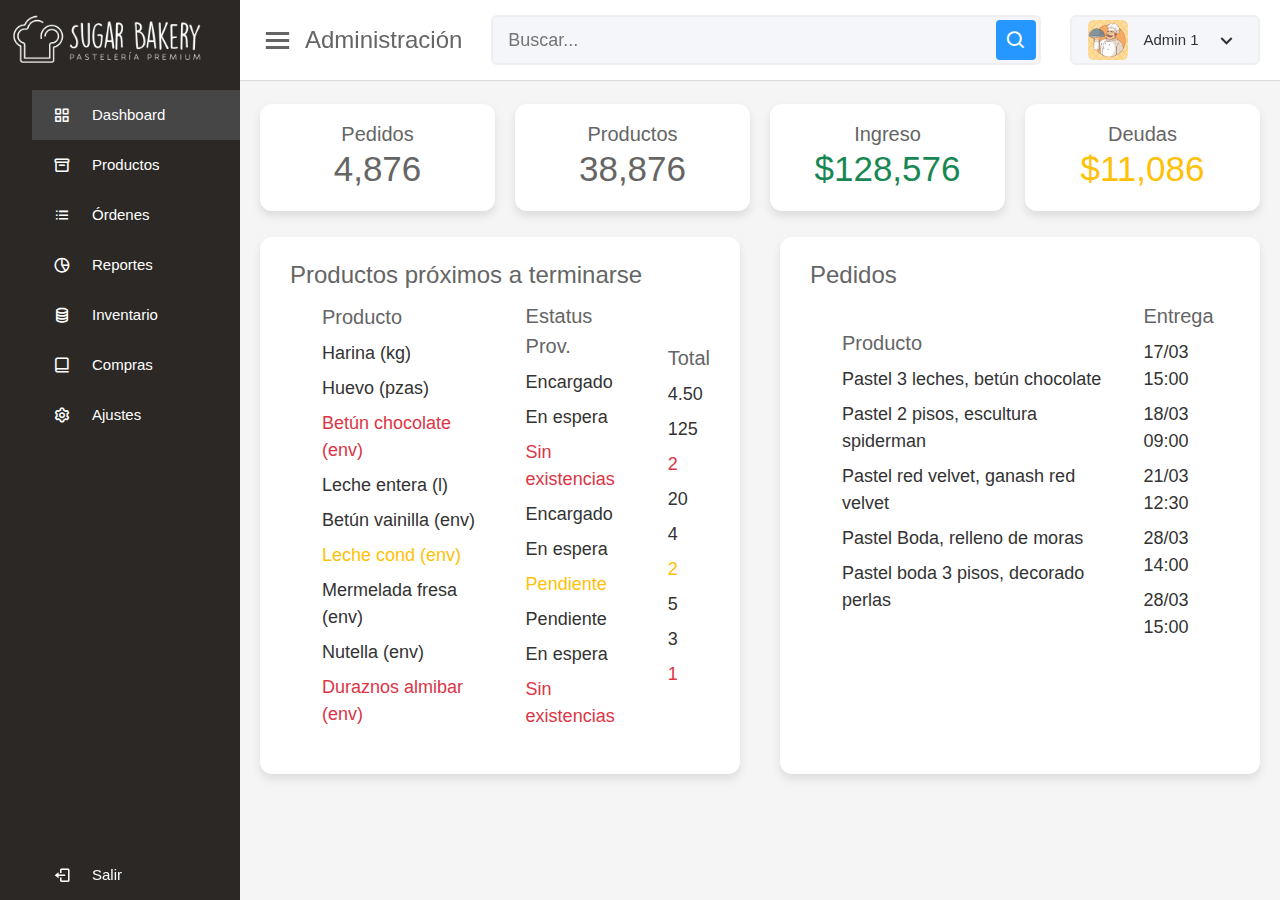
<file: dashboard.html>
<!DOCTYPE html>
<html lang="es" dir="ltr">
  <head>
    <meta charset="UTF-8">
    <meta name="viewport" content="width=device-width, initial-scale=1.0">
    <title>Dashboard Administracion</title>
    <link href="css/bootstrap.min.css" rel="stylesheet">
    <link href="css/style.css" rel="stylesheet">
    
    <!-- Favicon -->
    <link href="Assets/Favicon.png" rel="icon">

    <!-- Icon Font Stylesheet -->
    <link href="https://cdnjs.cloudflare.com/ajax/libs/font-awesome/5.10.0/css/all.min.css" rel="stylesheet">
    <link href="https://cdn.jsdelivr.net/npm/bootstrap-icons@1.4.1/font/bootstrap-icons.css" rel="stylesheet">

    <!-- Google Web Fonts -->
    <link rel="preconnect" href="https://fonts.googleapis.com">
    <link rel="preconnect" href="https://fonts.gstatic.com" crossorigin>
    <link href="https://fonts.googleapis.com/css2?family=Open+Sans:wght@400;600&family=Oswald:wght@500;600;700&family=Pacifico&display=swap" rel="stylesheet"> 

    <!-- Boxicons CDN Link -->
    <link href='https://unpkg.com/boxicons@2.0.7/css/boxicons.min.css' rel='stylesheet'>
    
   </head>
<body>
  <div class="sidebar bg-dark">
    <div class="logo-details">
      <img src="./Assets/SBlogoHorW.png" class="mx-2" alt="Logo Blanco Sugar" width="200px" height="auto">
    </div>
      <ul class="nav-links">
        <li>
          <a href="#" class="active">
            <i class='bx bx-grid-alt' ></i>
            <span class="links_name">Dashboard</span>
          </a>
        </li>
        <li>
          <a href="#">
            <i class='bx bx-box' ></i>
            <span class="links_name">Productos</span>
          </a>
        </li>
        <li>
          <a href="#">
            <i class='bx bx-list-ul' ></i>
            <span class="links_name">Órdenes</span>
          </a>
        </li>
        <li>
          <a href="#">
            <i class='bx bx-pie-chart-alt-2' ></i>
            <span class="links_name">Reportes</span>
          </a>
        </li>
        <li>
          <a href="#">
            <i class='bx bx-coin-stack' ></i>
            <span class="links_name">Inventario</span>
          </a>
        </li>
        <li>
          <a href="#">
            <i class='bx bx-book-alt' ></i>
            <span class="links_name">Compras</span>
          </a>
        </li>
        <li>
          <a href="#">
            <i class='bx bx-cog' ></i>
            <span class="links_name">Ajustes</span>
          </a>
        </li>
        <li class="log_out">
          <a href="#">
            <i class='bx bx-log-out'></i>
            <span class="links_name">Salir</span>
          </a>
        </li>
      </ul>
  </div>
  <section class="home-section">
    <nav>
      <div class="sidebar-button">
        <i class='bx bx-menu sidebarBtn'></i>
        <span class="dashboard">Administración</span>
      </div>
      <div class="search-box">
        <input type="text" placeholder="Buscar...">
        <i class='bx bx-search' ></i>
      </div>
      <div class="profile-details">
        <img src="/Assets/avatar1.jpg" alt="perfil">
        <span class="admin_name">Admin 1</span>
        <i class='bx bx-chevron-down' ></i>
      </div>
    </nav>

    <div class="home-content">
      <div class="overview-boxes">
        <div class="box">
          <div class="right-side">
            <div class="box-topic text-center">Pedidos</div>
            <div class="number">4,876</div>
        
          </div>
        </div>
        <div class="box">
          <div class="right-side">
            <div class="box-topic text-center">Productos</div>
            <div class="number text-center">38,876</div>

          </div>
        
        </div>
        <div class="box">
          <div class="right-side">
            <div class="box-topic text-center">Ingreso</div>
            <div class="number text-success">$128,576</div>
            
          </div>

        </div>
        <div class="box">
          <div class="right-side">
            <div class="box-topic text-center">Deudas</div>
            <div class="number text-warning">$11,086</div>
        
          </div>
        
        </div>
      </div>

      <div class="sales-boxes">
        <div class="recent-sales box">
          <div class="title">Productos próximos a terminarse</div>
          <div class="sales-details">
            <ul class="details">
              <li class="topic">Producto</li>
              <li><a href="#">Harina (kg)</a></li>
              <li><a href="#">Huevo (pzas)</a></li>
              <li><a href="#"class="text-danger">Betún chocolate (env)</a></li>
              <li><a href="#">Leche entera (l)</a></li>
              <li><a href="#">Betún vainilla (env)</a></li>
              <li><a href="#"class="text-warning">Leche cond (env)</a></li>
              <li><a href="#">Mermelada fresa (env)</a></li>
              <li><a href="#">Nutella (env)</a></li>
              <li><a href="#"class="text-danger">Duraznos almibar (env)</a></li>
            </ul>
          <ul class="details">
            <li class="topic">Estatus Prov.</li>
            <li><a href="#">Encargado</a></li>
            <li><a href="#">En espera</a></li>
            <li><a href="#"class="text-danger">Sin existencias</a></li>
            <li><a href="#">Encargado</a></li>
            <li><a href="#">En espera</a></li>
            <li><a href="#"class="text-warning">Pendiente</a></li>
            <li><a href="#">Pendiente</a></li>
            <li><a href="#">En espera</a></li>
            <li><a href="#"class="text-danger">Sin existencias</a></li>
            
          </ul>
          <ul class="details">
            <li class="topic">Total</li>
            <li><a href="#">4.50</a></li>
            <li><a href="#">125</a></li>
            <li><a href="#"class="text-danger">2</a></li>
            <li><a href="#">20</a></li>
            <li><a href="#">4</a></li>
            <li><a href="#"class="text-warning">2</a></li>
            <li><a href="#">5</a></li>
            <li><a href="#">3</a></li>
            <li><a href="#" class="text-danger">1</a></li>
            
          </ul>
          </div>
        </div>
        
        <div class="recent-sales box">
            <div class="title">Pedidos</div>
            <div class="sales-details">
              <ul class="details">
                <li class="topic">Producto</li>
                <li><a href="#">Pastel 3 leches, betún chocolate</a></li>
                <li><a href="#">Pastel 2 pisos, escultura spiderman</a></li>
                <li><a href="#">Pastel red velvet, ganash red velvet</a></li>
                <li><a href="#">Pastel Boda, relleno de moras</a></li>
                <li><a href="#">Pastel boda 3 pisos, decorado perlas</a></li>
                
              </ul>
              <ul class="details">
              <li class="topic">Entrega</li>
              <li><a href="#">17/03 15:00</a></li>
              <li><a href="#">18/03 09:00</a></li>
              <li><a href="#">21/03 12:30</a></li>
              <li><a href="#">28/03 14:00</a></li>
              <li><a href="#">28/03 15:00</a></li>
            
            </ul>
            
            </div>
          </div>

      </div>
    </div>
  </section>

  <script>
   let sidebar = document.querySelector(".sidebar");
let sidebarBtn = document.querySelector(".sidebarBtn");
sidebarBtn.onclick = function() {
  sidebar.classList.toggle("active");
  if(sidebar.classList.contains("active")){
  sidebarBtn.classList.replace("bx-menu" ,"bx-menu-alt-right");
}else
  sidebarBtn.classList.replace("bx-menu-alt-right", "bx-menu");
}
 </script>

</body>
</html>
</file>
<file: css/style.css>
:root {
    --primary: #ffa2d1;
    --secondary: #FAF3EB;
    --light: #FFFFFF;
    --dark: #2B2825;
}

.font-secondary {
    font-family: 'Pacifico', cursive;
}

h1,
h2,
.font-weight-bold {
    font-weight: 700 !important;
}

h3,
h4,
.font-weight-semi-bold {
    font-weight: 600 !important;
}

h5,
h6,
.font-weight-medium {
    font-weight: 500 !important;
}

.btn {
    font-family: 'Oswald', sans-serif;
    font-weight: 600;
    transition: .5s;
}

.btn-primary {
    color: #FFFFFF;
}

.border-inner {
    position: relative;
}

.border-inner * {
    position: relative;
    z-index: 1;
}

.border-inner::before {
    position: absolute;
    content: "";
    top: 10px;
    right: 10px;
    bottom: 10px;
    left: 10px;
    background: none;
    border: 1px solid var(--light);
    z-index: 0;
}

.btn-square {
    width: 40px;
    height: 40px;
}

.btn-sm-square {
    width: 30px;
    height: 30px;
}

.btn-lg-square {
    width: 50px;
    height: 50px;
}

.btn-square,
.btn-sm-square,
.btn-lg-square {
    padding-left: 0;
    padding-right: 0;
    text-align: center;
}

.back-to-top {
    position: fixed;
    display: none;
    right: 30px;
    bottom: 0;
    border-radius: 0;
    z-index: 99;
}

.navbar-dark .navbar-nav .nav-link {
    font-family: 'Oswald', sans-serif;
    padding: 30px 15px;
    font-size: 18px;
    font-weight: 500;
    text-transform: uppercase;
    color: var(--light);
    outline: none;
    transition: .5s;
}

.sticky-top.navbar-dark .navbar-nav .nav-link {
    padding: 20px 15px;
}

.navbar-dark .navbar-nav .nav-link:hover,
.navbar-dark .navbar-nav .nav-link.active {
    color: var(--primary);
}

@media (max-width: 991.98px) {
    .navbar-dark .navbar-nav .nav-link  {
        padding: 10px 0;
    }
}

.hero-header {
    background: url(../Assets/hero.jpg) top right no-repeat;
    background-size: cover;
}


@keyframes pulse-border {
    0% {
        transform: translateX(-50%) translateY(-50%) translateZ(0) scale(1);
        opacity: 1;
    }

    100% {
        transform: translateX(-50%) translateY(-50%) translateZ(0) scale(2);
        opacity: 0;
    }
}


.section-title::before {
    position: absolute;
    content: "";
    width: 60px;
    height: 10px;
    left: 50%;
    bottom: 0;
    margin-left: -30px;
    background: var(--primary);
}

.section-title::after {
    position: absolute;
    content: "";
    width: 180px;
    height: 2px;
    left: 50%;
    bottom: 4px;
    margin-left: -90px;
    background: var(--primary);
}

.service::after {
    position: absolute;
    content: "";
    width: 100%;
    height: calc(100% - 45px);
    top: 135px;
    left: 0;
    background: linear-gradient(rgba(43, 43, 43, 0.9), rgba(27, 27, 27, 0.9)), url(../Assets/offer.jpg) center center no-repeat;
    background-size: cover;
    z-index: -1;
}

.contact::after {
    position: absolute;
    content: "";
    width: 100%;
    height: calc(100% - 45px);
    top: 135px;
    left: 0;
    background: linear-gradient(rgba(18, 39, 87, 0.95), rgba(11, 26, 44, 0.95)), url(https://images.pexels.com/photos/873653/pexels-photo-873653.jpeg) center center no-repeat;
    background-size: cover;
    z-index: -1;
}

.contact::after {
    /* background: linear-gradient(rgba(43, 40, 37, .5), rgba(43, 40, 37, .5)), url(../Assets/bg.jpg) center center no-repeat; */
    background-size: cover;
}

.bg-offer {
    background: linear-gradient(rgba(43, 40, 37, .9), rgba(43, 40, 37, .9)), url(../Assets/offer.jpg) center center no-repeat;
    background-size: cover;
}

.gallery-item img {
    transition: .5s;
}

.gallery-item:hover img {
    transform: scale(1.1);
    filter: blur(5px)
}

.gallery-item .gallery-overlay {
    transition: .5s;
    opacity: 0;
}

.gallery-item:hover .gallery-overlay {
    opacity: 1;
}


.bg-img {
    background: linear-gradient(rgba(43, 40, 37, .5), rgba(43, 40, 37, .5)), url(../Assets/bg.jpg) center center no-repeat;
    background-size: cover;
}

.topnav-primary {
    background-color: #fcf6e6;
}

.imgfit {
object-fit: cover;
width: 500px;
height:300px;
}

/* Dashboard */
/* Googlefont Poppins CDN Link */
@import url('https://fonts.googleapis.com/css2?family=Poppins:wght@200;300;400;500;600;700&display=swap');
*{
  margin: 0;
  padding: 0;
  box-sizing: border-box;
  font-family: 'Poppins', sans-serif;
}
.sidebar{
  position: fixed;
  height: 100%;
  width: 240px;
  background: #1f1f1f;
  transition: all 0.5s ease;
}
.sidebar.active{
  width: 60px;
}
.sidebar .logo-details{
  height: 80px;
  display: flex;
  align-items: center;
}
.sidebar .logo-details i{
  font-size: 28px;
  font-weight: 500;
  color: #fff;
  min-width: 60px;
  text-align: center
}
.sidebar .logo-details .logo_name{
  color: #fff;
  font-size: 24px;
  font-weight: 500;
}
.sidebar .nav-links{
  margin-top: 10px;
}
.sidebar .nav-links li{
  position: relative;
  list-style: none;
  height: 50px;
}
.sidebar .nav-links li a{
  height: 100%;
  width: 100%;
  display: flex;
  align-items: center;
  text-decoration: none;
  transition: all 0.4s ease;
}
.sidebar .nav-links li a.active{
  background: #464646;
}
.sidebar .nav-links li a:hover{
  background: #ff6b9c;
}
.sidebar .nav-links li i{
  min-width: 60px;
  text-align: center;
  font-size: 18px;
  color: #fff;
}
.sidebar .nav-links li a .links_name{
  color: #fff;
  font-size: 15px;
  font-weight: 400;
  white-space: nowrap;
}
.sidebar .nav-links .log_out{
  position: absolute;
  bottom: 0;
  width: 100%;
}
.home-section{
  position: relative;
  background: #f5f5f5;
  min-height: 100vh;
  width: calc(100% - 240px);
  left: 240px;
  transition: all 0.5s ease;
}
.sidebar.active ~ .home-section{
  width: calc(100% - 60px);
  left: 60px;
}
.home-section nav{
  display: flex;
  justify-content: space-between;
  height: 80px;
  background: #fff;
  display: flex;
  align-items: center;
  position: fixed;
  width: calc(100% - 240px);
  left: 240px;
  z-index: 100;
  padding: 0 20px;
  box-shadow: 0 1px 1px rgba(0, 0, 0, 0.1);
  transition: all 0.5s ease;
}
.sidebar.active ~ .home-section nav{
  left: 60px;
  width: calc(100% - 60px);
}
.home-section nav .sidebar-button{
  display: flex;
  align-items: center;
  font-size: 24px;
  font-weight: 500;
}
nav .sidebar-button i{
  font-size: 35px;
  margin-right: 10px;
}
.home-section nav .search-box{
  position: relative;
  height: 50px;
  max-width: 550px;
  width: 100%;
  margin: 0 20px;
}
nav .search-box input{
  height: 100%;
  width: 100%;
  outline: none;
  background: #F5F6FA;
  border: 2px solid #EFEEF1;
  border-radius: 6px;
  font-size: 18px;
  padding: 0 15px;
}
nav .search-box .bx-search{
  position: absolute;
  height: 40px;
  width: 40px;
  background: #2697FF;
  right: 5px;
  top: 50%;
  transform: translateY(-50%);
  border-radius: 4px;
  line-height: 40px;
  text-align: center;
  color: #fff;
  font-size: 22px;
  transition: all 0.4 ease;
}
.home-section nav .profile-details{
  display: flex;
  align-items: center;
  background: #F5F6FA;
  border: 2px solid #EFEEF1;
  border-radius: 6px;
  height: 50px;
  min-width: 190px;
  padding: 0 5px 0 2px;
  justify-content: center;
}
nav .profile-details img{
  height: 40px;
  width: 40px;
  border-radius: 6px;
  object-fit: cover;
}
nav .profile-details .admin_name{
  font-size: 15px;
  font-weight: 500;
  color: #333;
  margin: 10px 15px;
  white-space: nowrap;
}
nav .profile-details i{
  font-size: 25px;
  color: #333;
}
.home-section .home-content{
  position: relative;
  padding-top: 104px;
}
.home-content .overview-boxes{
  display: flex;
  align-items: center;
  justify-content: space-between;
  flex-wrap: wrap;
  padding: 0 20px;
  margin-bottom: 26px;
}
.overview-boxes .box{
  display: flex;
  align-items: center;
  justify-content: center;
  width: calc(100% / 4 - 15px);
  background: #fff;
  padding: 15px 14px;
  border-radius: 12px;
  box-shadow: 0 5px 10px rgba(0,0,0,0.1);
  align-content: center;
}
.overview-boxes .box-topic{
  font-size: 20px;
  font-weight: 500;
}
.home-content .box .number{
  display: inline-block;
  font-size: 35px;
  margin-top: -6px;
  font-weight: 500;
}
.home-content .box .indicator{
  display: flex;
  align-items: center;
}
.home-content .box .indicator i{
  height: 20px;
  width: 20px;
  background: #8FDACB;
  line-height: 20px;
  text-align: center;
  border-radius: 50%;
  color: #fff;
  font-size: 20px;
  margin-right: 5px;
}
.box .indicator i.down{
  background: #e87d88;
}
.home-content .box .indicator .text{
  font-size: 12px;
}
.home-content .box .cart{
  display: inline-block;
  font-size: 32px;
  height: 50px;
  width: 50px;
  background: #cce5ff;
  line-height: 50px;
  text-align: center;
  color: #66b0ff;
  border-radius: 12px;
  margin: -15px 0 0 6px;
}
.home-content .box .cart.two{
   color: #2BD47D;
   background: #C0F2D8;
 }
.home-content .box .cart.three{
   color: #ffc233;
   background: #ffe8b3;
 }
.home-content .box .cart.four{
   color: #e05260;
   background: #f7d4d7;
 }
.home-content .total-order{
  font-size: 20px;
  font-weight: 500;
}
.home-content .sales-boxes{
  display: flex;
  justify-content: space-between;
  /* padding: 0 20px; */
}

/* left box */
.home-content .sales-boxes .recent-sales{
  width: 65%;
  background: #fff;
  padding: 20px 30px;
  margin: 0 20px;
  border-radius: 12px;
  box-shadow: 0 5px 10px rgba(0, 0, 0, 0.1);
}
.home-content .sales-boxes .sales-details{
  display: flex;
  align-items: center;
  justify-content: space-between;
}
.sales-boxes .box .title{
  font-size: 24px;
  font-weight: 500;
  /* margin-bottom: 10px; */
}
.sales-boxes .sales-details li.topic{
  font-size: 20px;
  font-weight: 500;
}
.sales-boxes .sales-details li{
  list-style: none;
  margin: 8px 0;
}
.sales-boxes .sales-details li a{
  font-size: 18px;
  color: #333;
  font-size: 400;
  text-decoration: none;
}
.sales-boxes .box .button{
  width: 100%;
  display: flex;
  justify-content: flex-end;
}
.sales-boxes .box .button a{
  color: #fff;
  background: #0A2558;
  padding: 4px 12px;
  font-size: 15px;
  font-weight: 400;
  border-radius: 4px;
  text-decoration: none;
  transition: all 0.3s ease;
}
.sales-boxes .box .button a:hover{
  background:  #0d3073;
}

/* Right box */
.home-content .sales-boxes .top-sales{
  width: 35%;
  background: #fff;
  padding: 20px 30px;
  margin: 0 20px 0 0;
  border-radius: 12px;
  box-shadow: 0 5px 10px rgba(0, 0, 0, 0.1);
}
.sales-boxes .top-sales li{
  display: flex;
  align-items: center;
  justify-content: space-between;
  margin: 10px 0;
}
.sales-boxes .top-sales li a img{
  height: 40px;
  width: 40px;
  object-fit: cover;
  border-radius: 12px;
  margin-right: 10px;
  background: #333;
}
.sales-boxes .top-sales li a{
  display: flex;
  align-items: center;
  text-decoration: none;
}
.sales-boxes .top-sales li .product,
.price{
  font-size: 17px;
  font-weight: 400;
  color: #333;
}
/* Responsive Media Query */
@media (max-width: 1240px) {
  .sidebar{
    width: 60px;
  }
  .sidebar.active{
    width: 220px;
  }
  .home-section{
    width: calc(100% - 60px);
    left: 60px;
  }
  .sidebar.active ~ .home-section{
    /* width: calc(100% - 220px); */
    overflow: hidden;
    left: 220px;
  }
  .home-section nav{
    width: calc(100% - 60px);
    left: 60px;
  }
  .sidebar.active ~ .home-section nav{
    width: calc(100% - 220px);
    left: 220px;
  }
}
@media (max-width: 1150px) {
  .home-content .sales-boxes{
    flex-direction: column;
  }
  .home-content .sales-boxes .box{
    width: 100%;
    overflow-x: scroll;
    margin-bottom: 30px;
  }
  .home-content .sales-boxes .top-sales{
    margin: 0;
  }
}
@media (max-width: 1000px) {
  .overview-boxes .box{
    width: calc(100% / 2 - 15px);
    margin-bottom: 15px;
  }
}
@media (max-width: 700px) {
  nav .sidebar-button .dashboard,
  nav .profile-details .admin_name,
  nav .profile-details i{
    display: none;
  }
  .home-section nav .profile-details{
    height: 50px;
    min-width: 40px;
  }
  .home-content .sales-boxes .sales-details{
    width: 560px;
  }
}
@media (max-width: 550px) {
  .overview-boxes .box{
    width: 100%;
    margin-bottom: 15px;
  }
  .sidebar.active ~ .home-section nav .profile-details{
    display: none;
  }
}
</file>
